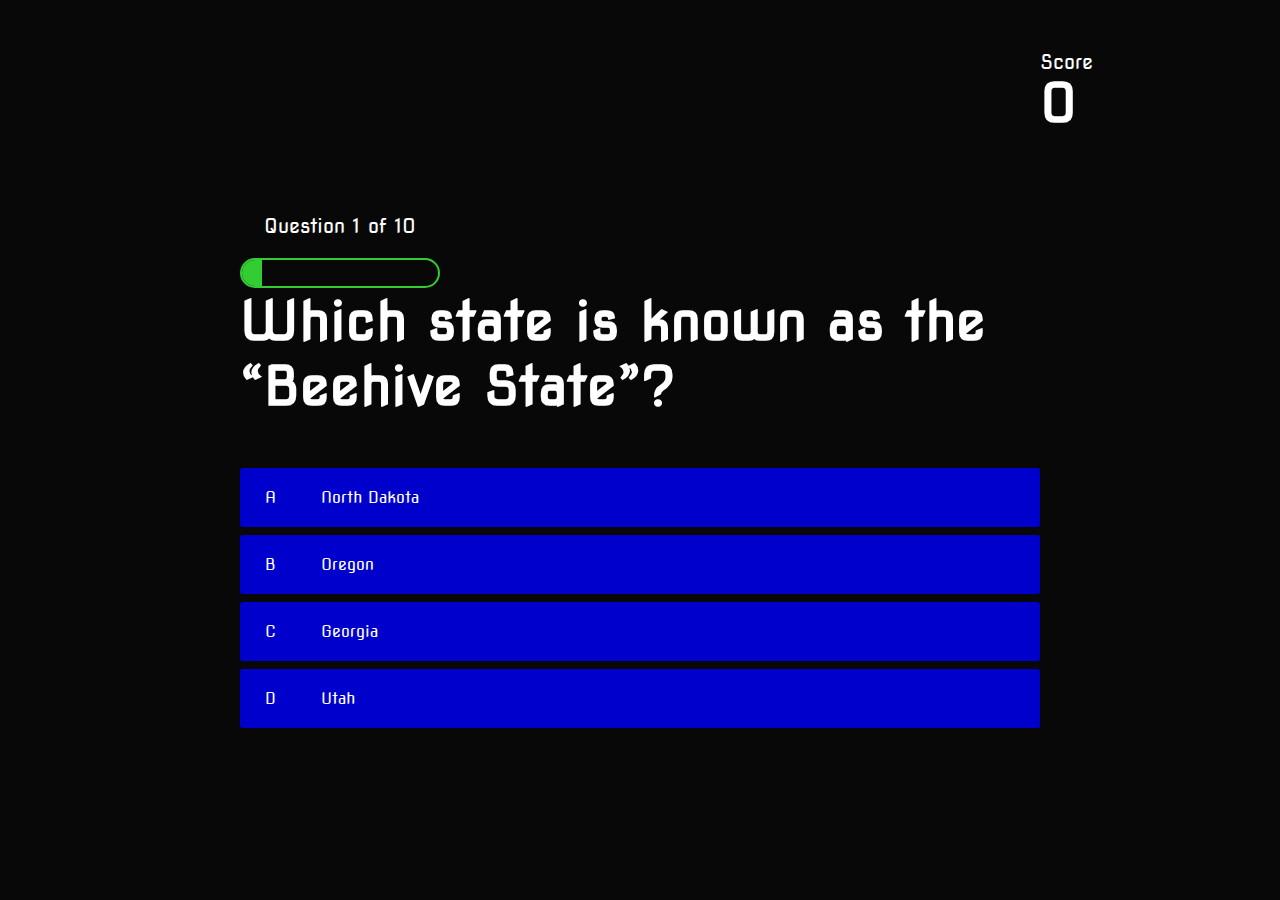
<file: game.html>
<!DOCTYPE html>
<html lang="en">

<head>
    <meta charset="UTF-8">
    <meta name="viewport" content="width=device-width, initial-scale=1.0">
    <meta http-equiv="X-UA-Compatible" content="ie=edge">
    <title>Questions</title>
    <link rel="stylesheet" href="styles.css">
    <link rel="stylesheet" href="game.css">
</head>

<body>
    <div class="container">
        <div id="game" class="justify-center flex-column">
            <div id="hud">
                <div class="hud-item">
                    <p id="progressText" class="hud-prefix">
                        Question
                    </p>
                    <div id="progressBar">
                        <div id="progressBarFull"></div>
                    </div>
                </div>
                <div class="hud-item">
                    <p class="hud-prefix" id="scoreboard">
                        Score
                    </p>
                    <h1 class="hud-main-text" id="score">
                        0
                    </h1>
                </div>
            </div>
            <h1 id="question">What is the answer to the question?</h1>
            <div class="choice-container">
                <p class="choice-prefix">A</p>
                <p class="choice-text" data-number="1">Choice 1</p>
            </div>
            <div class="choice-container">
                <p class="choice-prefix">B</p>
                <p class="choice-text" data-number="2">Choice 2</p>
            </div>
            <div class="choice-container">
                <p class="choice-prefix">C</p>
                <p class="choice-text" data-number="3">Choice 3</p>
            </div>
            <div class="choice-container">
                <p class="choice-prefix">D</p>
                <p class="choice-text" data-number="4">Choice 4</p>
            </div>
        </div>
    </div>
    <script src="games.js"></script>
</body>

</html>
</file>
<file: styles.css>
/* Google Font */
@import url('https://fonts.googleapis.com/css2?family=Nova+Square&display=swap');

:root {
    background-color: hsl(0, 0%, 3.1%);
}

* {

    margin: 0;
    padding: 0;
    font-size: 62.5%;
    font-family: 'Nova Square',
        cursive;
    box-sizing: border-box;
}

h1 {
    color: hsl(0, 0%, 100%);
    font-size: 5.4rem;
    margin-bottom: 5rem;

}

h2 {
    font-size: 4.2rem;
    margin-bottom: 4rem;
}

.container {
    display: flex;
    justify-content: center;
    align-items: center;
    margin: 0 auto;
    padding: 2rem;
    max-width: 80rem;
    width: 100vw;
    height: 100vh;
}

.flex-column {
    display: flex;
    flex-direction: column;
}

.flex-center {
    justify-content: center;
    align-items: center;
}

.justify-center {
    justify-content: center;
}

.text-center {
    text-align: center;
}

.hidden {
    display: none;
}

.btn {
    background: linear-gradient(90deg, hsl(192, 100%, 50%) 0%, hsl(195.1, 100%, 50%) 100%);
    color: hsl(0, 0%, 3.1%);
    font-size: 2.4rem;
    text-align: center;
    text-decoration: none;
    margin-bottom: 1rem;
    padding: 2rem 0;
    width: 30rem;
    border-radius: 0.25rem;
}

.btn:hover {
    box-shadow: 0 6.5px 22.5px 0 hsl(195.2, 97.5%, 52.4%, 0.6);
    transform: scale(1.03);
    transition: transform 150ms;
    cursor: pointer;
}

.btn[disabled]:hover {
    box-shadow: none;
    transform: none;
    cursor: not-allowed;
}

#highscore-btn {
    background: linear-gradient(90deg, hsl(57.9, 100%, 50%) 0%, hsl(56.5, 100%, 50%) 100%);
}


#highscore-btn:hover {
    box-shadow: 0 6.5px 22.5px 0 hsl(58, 100%, 46.7%, 0.5);
}

.fa-play-circle {
    font-size: 2.5rem;
    margin-left: 1rem;
}

.fa-crown {
    font-size: 2.5rem;
    margin-left: 1rem;
}

small {
    color: hsl(0, 0%, 100%);
    font-size: 3rem;
    position: absolute;
    bottom: 0;
    left: 57rem;
}

@media screen and (max-width: 48em) {
    small {
        position: absolute;
        left: 20rem;
    }
}

/* End Page CSS */
.end-form-container {
    display: flex;
    flex-direction: column;
    align-items: center;
    max-width: 30rem;
    width: 100%;
}

input {
    font-size: 1.8rem;
    margin-bottom: 1rem;
    padding: 1.5rem;
    width: 20rem;
    border: none;
    box-shadow: 0 2px 22.5px 0 hsl(180, 100%, 50%, 0.5);
}

input::placeholder {
    color: hsl(221.1, 8.3%, 55.1%);
}

#username {
    margin-bottom: 3rem;
    width: 100%;
    outline: none;
}

#end-text {
    color: hsl(0, 0%, 100%);
    font-size: 2.4rem;
    text-align: center;
}

#saveScoreBtn {
    border: none;
}

.fa-home {
    color: hsl(0, 0%, 3.1%);
    font-size: 2rem;
    margin-left: 1rem;
}
</file>
<file: game.css>
body {
    color: hsl(0, 0%, 100%);
}

.choice-container {
    display: flex;
    background: hsl(240, 100%, 40.2%);
    font-size: 2.5rem;
    margin-bottom: 0.8rem;
    min-width: 80rem;
    width: 100%;
    min-height: 1rem;
    border-radius: 0.25rem;
}

.choice-container:hover {
    box-shadow: 0 6.5px 22.5px 0 hsl(180, 100%, 50%, 0.5);
    transform: scale(1.02);
    transition: transform 100ms;
    cursor: pointer;
}

.choice-prefix {
    color: hsl(0, 0%, 100%);
    padding: 2rem 2.5rem;
}

.choice-text {
    padding: 2rem;
    width: 100%;
}

.correct {
    background: linear-gradient(32deg, hsl(120, 60.7%, 33.9%) 0%, hsl(146.5, 50.3%, 36.3%) 100%);
}

.incorrect {
    background: linear-gradient(32deg, hsl(354.9, 77.1%, 52%, 1) 0%,
            hsl(1.9, 100%, 50%, 1) 100%);
}

/* Heads Up Display */
#hud {
    display: flex;
    justify-content: space-between;
}

#scoreboard {
    position: absolute;
    top: 5rem;
}

#score {
    position: absolute;
    top: 7rem;
}

.hud-prefix {
    font-size: 2rem;
    text-align: center;
}

.hud-main-text {
    text-align: center;
}

#progressText {
    padding-top: 5rem;
}

#progressBar {
    margin-top: 2rem;
    width: 20rem;
    height: 3rem;
    border: 0.2rem solid hsl(120, 60.8%, 50%);
    border-radius: 3.12rem;
    overflow: hidden;
}

#progressBarFull {
    background: hsl(120, 60.8%, 50%);
    width: 0%;
    height: 100%;
}

@media screen and (max-width: 48em) {
    .choice-container {
        min-width: 40rem;
    }
}
</file>
